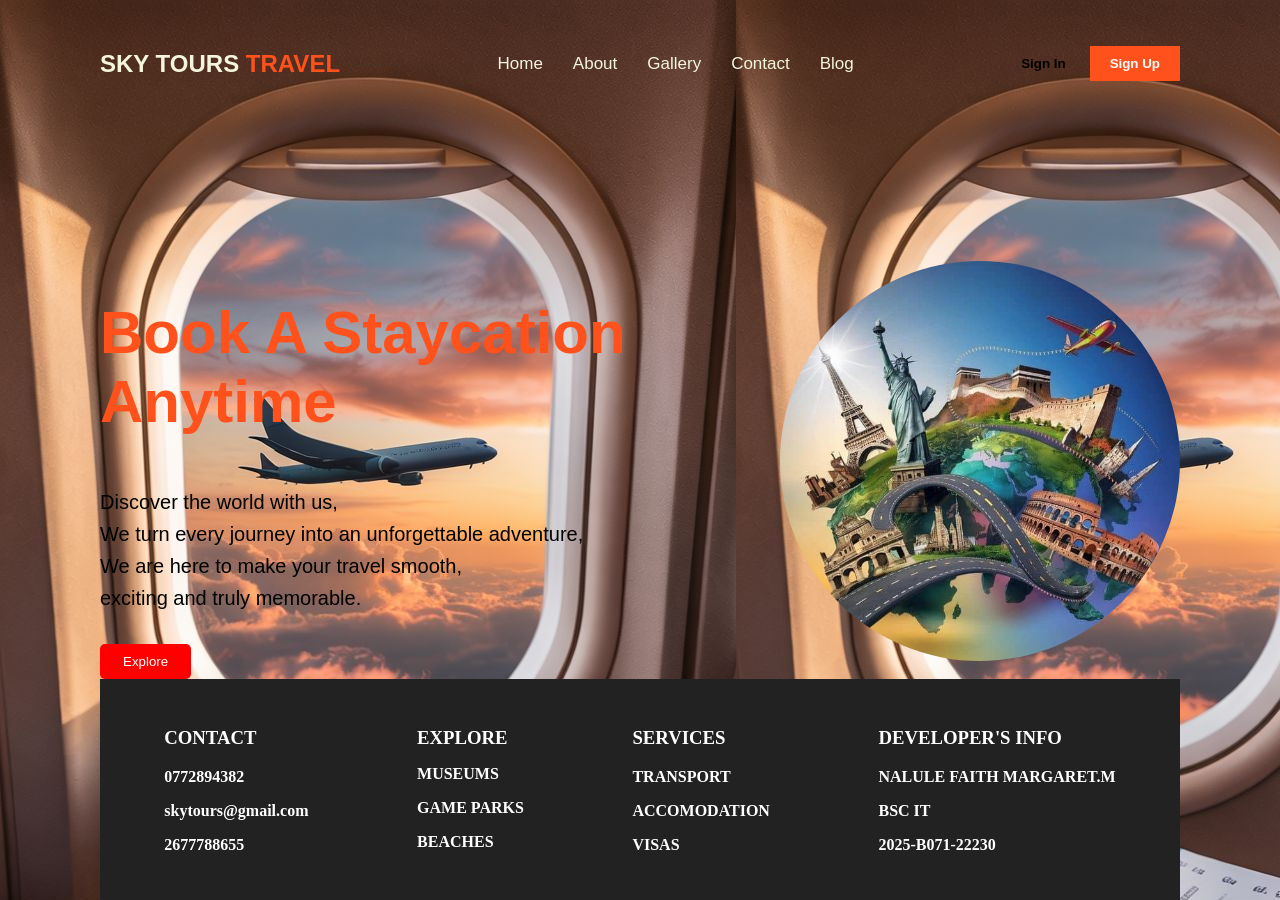
<file: index.html>
<!DOCTYPE html>
<html lang="en">
<head>
    <meta charset="UTF-8">
    <meta http-equiv="X-UA-Compatible" content="IE=edge">
    <link rel="stylesheet" href="./home.css">
    <meta name="viewport" content="width=device-width, initial-scale=1.0">
    <title>SKY TOWERS AND TRAVEL</title>
     
</head>
<body>
   
    <section class="Activities">
        <div class="nav">
            <div class="logo"><h1>SKY TOURS <b>TRAVEL</b></h1></div>
            <ul>
            <li><a href=" https://faith256-nalu.github.io/group-E-web-course-work/index.html">Home</a></li> 
            <li><a href=" https://faith256-nalu.github.io/group-E-web-course-work/about-us.html">About</a></li> 
            <li><a href=" https://faith256-nalu.github.io/group-E-web-course-work/gallery.html">Gallery</a></li>
            <li><a href=" https://faith256-nalu.github.io/group-E-web-course-work/contact.html">Contact</a></li>
            <li><a href=" https://faith256-nalu.github.io/group-E-web-course-work/blog.html">Blog</a></li>
            </ul>
            <form>
                <input class="signin" type="submit" value="Sign In" name="signin">
                <input class="signup" type="submit" value="Sign Up" name="signup"> 
            </form>    
        

        </div>

    </section>
    <section class="grid">
        <div class="content">
            <div class="content-left">
                <div class="info">
                    <h2 class="fade-in">Book A Staycation<br>Anytime</h2>
                    <p class="fade-in">Discover the world with us,<br>
                        We turn every journey into an unforgettable adventure,<br>
                        We are here to make your travel smooth,<br>
                        exciting and truly memorable.
                    </p>
                </div>
                <button class="fade-in">Explore</button>
            </div>
            <div class=" circle-content-right">
                <img src="https://faith256-nalu.github.io/group-E-web-course-work/images/index/trvel.jpg" alt="">
            </div>
            
        </div>

    </section>

    <footer class="footer">
        <div class="footer-conatiner">
          <h3>CONTACT</h3>
            <p><strong>0772894382</strong></p>
            <p><strong>skytours@gmail.com</strong></p>
            <p><strong>2677788655</strong></p>

        </div>

        <div class="footer-container">
            <h3>EXPLORE</h3>
            <p><strong>MUSEUMS</strong></p>
            <p><strong>GAME PARKS</strong></p>
            <p><strong>BEACHES</strong></p>

        </div>

        <div class="footer-conatiner">
            <h3>SERVICES</h3>
            <p><strong>TRANSPORT</strong></p>
            <p><strong>ACCOMODATION</strong></p>
            <p><strong>VISAS</strong></p>


        </div>
        <div class="footer-conatiner">
              <h3>DEVELOPER'S INFO</h3>
              <p><strong>NALULE FAITH MARGARET.M</strong></p>
              <p><strong>BSC IT</strong></p>
              <p><strong>2025-B071-22230</strong></p>


        </div>
    </footer>
        <script>
        document.addEventListener("DOMContentLoaded", () => {
            const elements = document.querySelectorAll(".fade-in");

            elements.forEach((el) => {
                setTimeout(() => {
                    el.classList.add("show");
                }, 200); 
            });
        });
        </script>   
</body>
</html>
</file>
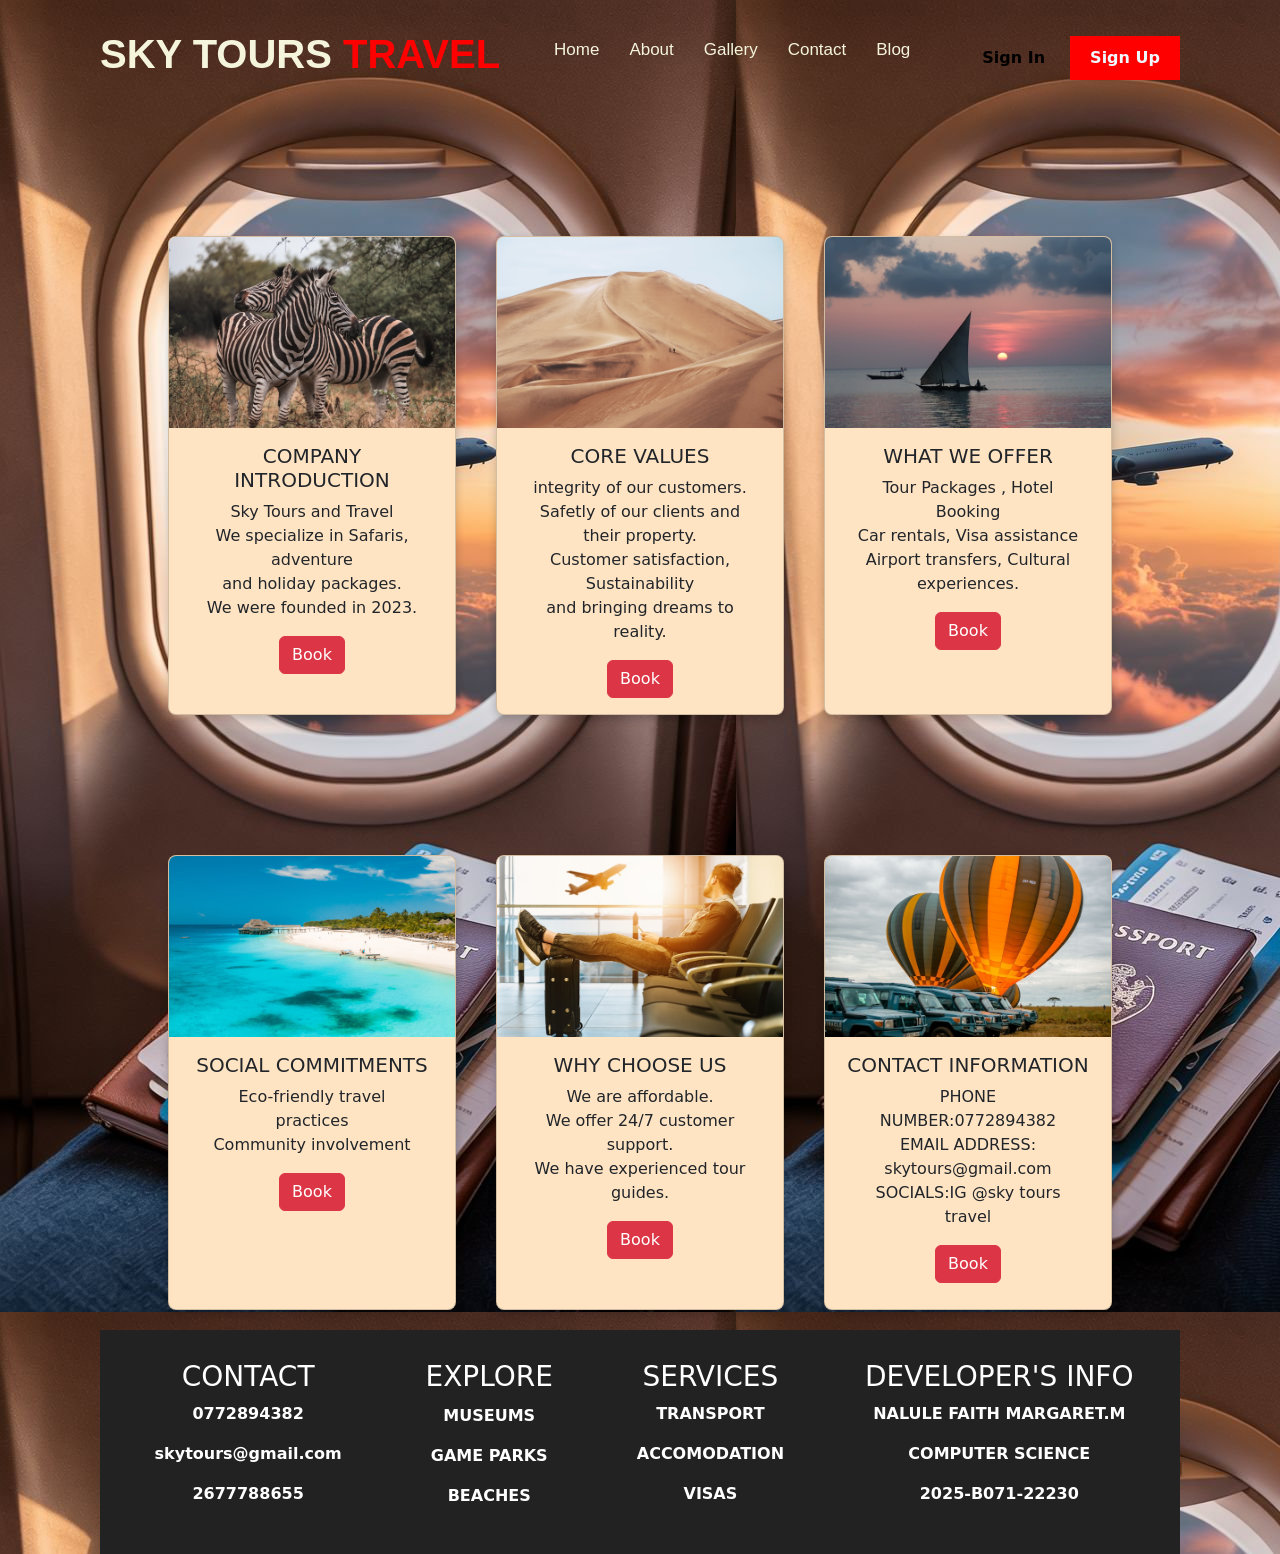
<file: about-us.html>
<!DOCTYPE html>
<html lang="en">
<head>
    <meta charset="UTF-8">
    <meta http-equiv="X-UA-Compatible" content="IE=edge">
    <link href="https://cdn.jsdelivr.net/npm/bootstrap@5.0.2/dist/css/bootstrap.min.css" rel="stylesheet" integrity="sha384-EVSTQN3/azprG1Anm3QDgpJLIm9Nao0Yz1ztcQTwFspd3yD65VohhpuuCOmLASjC" crossorigin="anonymous">
    <link rel="stylesheet" href="abt.css">
    <meta name="viewport" content="width=device-width, initial-scale=1.0">
    <title>John Speke</title>
    

</head>
<body>
    <div class="Activities">
        <div class="nav">
            <div class="logo"><h1>SKY TOURS <b>TRAVEL</b></h1></div>
            <ul>
                
            <li><a href=" https://faith256-nalu.github.io/group-E-web-course-work/index.html">Home</a></li> 
            <li><a href=" https://faith256-nalu.github.io/group-E-web-course-work/about-us.html">About</a></li> 
            <li><a href=" https://faith256-nalu.github.io/group-E-web-course-work/gallery.html">Gallery</a></li>
            <li><a href=" https://faith256-nalu.github.io/group-E-web-course-work/contact.html">Contact</a></li>
            <li><a href=" https://faith256-nalu.github.io/group-E-web-course-work/blog.html">Blog</a></li>
            
            </ul>
            <form>
                <input class="signin" type="submit" value="Sign In" name="signin">
                <input class="signup" type="submit" value="Sign Up" name="signup"> 
            </form>
        </div>
    </div>
    <div class="card_container">

        <!--1card-->
        <div class="card" style="width: 18rem;">
  <img src="https://faith256-nalu.github.io/group-E-web-course-work/images/about/image1.jpg" class="card-img-top" alt="...">
  <div class="card-body">
    <h5 class="card-title">COMPANY INTRODUCTION</h5>
    <p class="card-text">Sky Tours and Travel <br>
    We specialize in Safaris, adventure <br>
    and holiday packages. <br>
    We were founded in 2023.</p>
    <a href="#" class="btn btn-danger">Book</a>
  </div>
</div>
<!--card2-->
<div class="card" style="width: 18rem;">
  <img src="https://faith256-nalu.github.io/group-E-web-course-work/images/about/image2.jpg" class="card-img-top" alt="...">
  <div class="card-body">
    <h5 class="card-title">CORE VALUES</h5>
    <p class="card-text">integrity of our customers. <br>
    Safetly of our clients and their property. <br>
    Customer satisfaction, Sustainability <br>
    and bringing dreams to reality.
</p>
<a href="#" class="btn btn-danger">Book</a>
  </div>
</div>
<!--card3-->
<div class="card" style="width: 18rem;">
  <img src="https://faith256-nalu.github.io/group-E-web-course-work/images/about/image3.jpg" class="card-img-top" alt="...">
  <div class="card-body">
    <h5 class="card-title">WHAT WE OFFER</h5>
    <p class="card-text">Tour Packages , Hotel Booking <br>
    Car rentals, Visa assistance <br>
    Airport transfers, Cultural experiences.
    </p>
    <a href="#" class="btn btn-danger">Book</a>
  </div>
</div>
    </div>

    <!--next paragraph-->
    <div class="card_container">

        <!--1card-->
        <div class="card" style="width: 18rem;">
  <img src="https://faith256-nalu.github.io/group-E-web-course-work/images/about/image4.jpg" class="card-img-top" alt="...">
  <div class="card-body">
    <h5 class="card-title">SOCIAL COMMITMENTS</h5>
    <p class="card-text"> Eco-friendly travel practices <br>
    Community involvement</p>
    <a href="#" class="btn btn-danger">Book</a>
  </div>
</div>
<!--card2-->
<div class="card" style="width: 18rem;">
  <img src="https://faith256-nalu.github.io/group-E-web-course-work/images/about/image5.jpg" class="card-img-top" alt="...">
  <div class="card-body">
    <h5 class="card-title">WHY CHOOSE US</h5>
    <p class="card-text">We are affordable. <br>
    We offer 24/7 customer support. <br>
    We have experienced tour guides. <br>
    </p>
    <a href="#" class="btn btn-danger">Book</a>
  </div>
</div>
<!--card3-->
<div class="card" style="width: 18rem;">
  <img src="https://faith256-nalu.github.io/group-E-web-course-work/images/about/image6.jpg" class="card-img-top" alt="...">
  <div class="card-body">
    <h5 class="card-title">CONTACT INFORMATION</h5>
    <p class="card-text">PHONE NUMBER:0772894382 <br>
    EMAIL ADDRESS: skytours@gmail.com <br>
    SOCIALS:IG @sky tours travel </p>
    <a href="#" class="btn btn-danger">Book</a>
  </div>
</div>
    </div>
     <footer class="footer">
        <div class="footer-conatiner">
          <h3>CONTACT</h3>
            <p><strong>0772894382</strong></p>
            <p><strong>skytours@gmail.com</strong></p>
            <p><strong>2677788655</strong></p>

        </div>

        <div class="footer-container">
            <h3>EXPLORE</h3>
            <p><strong>MUSEUMS</strong></p>
            <p><strong>GAME PARKS</strong></p>
            <p><strong>BEACHES</strong></p>

        </div>

        <div class="footer-conatiner">
            <h3>SERVICES</h3>
            <p><strong>TRANSPORT</strong></p>
            <p><strong>ACCOMODATION</strong></p>
            <p><strong>VISAS</strong></p>


        </div>
          <div class="footer-conatiner">
              <h3>DEVELOPER'S INFO</h3>
              <p><strong>NALULE FAITH MARGARET.M</strong></p>
              <p><strong>COMPUTER SCIENCE</strong></p>
              <p><strong>2025-B071-22230</strong></p>


          </div>
    </footer>


        
    <script src="https://cdn.jsdelivr.net/npm/bootstrap@5.0.2/dist/js/bootstrap.min.js" integrity="sha384-cVKIPhGWiC2Al4u+LWgxfKTRIcfu0JTxR+EQDz/bgldoEyl4H0zUF0QKbrJ0EcQF" crossorigin="anonymous"></script>
</body>
</html>
</file>
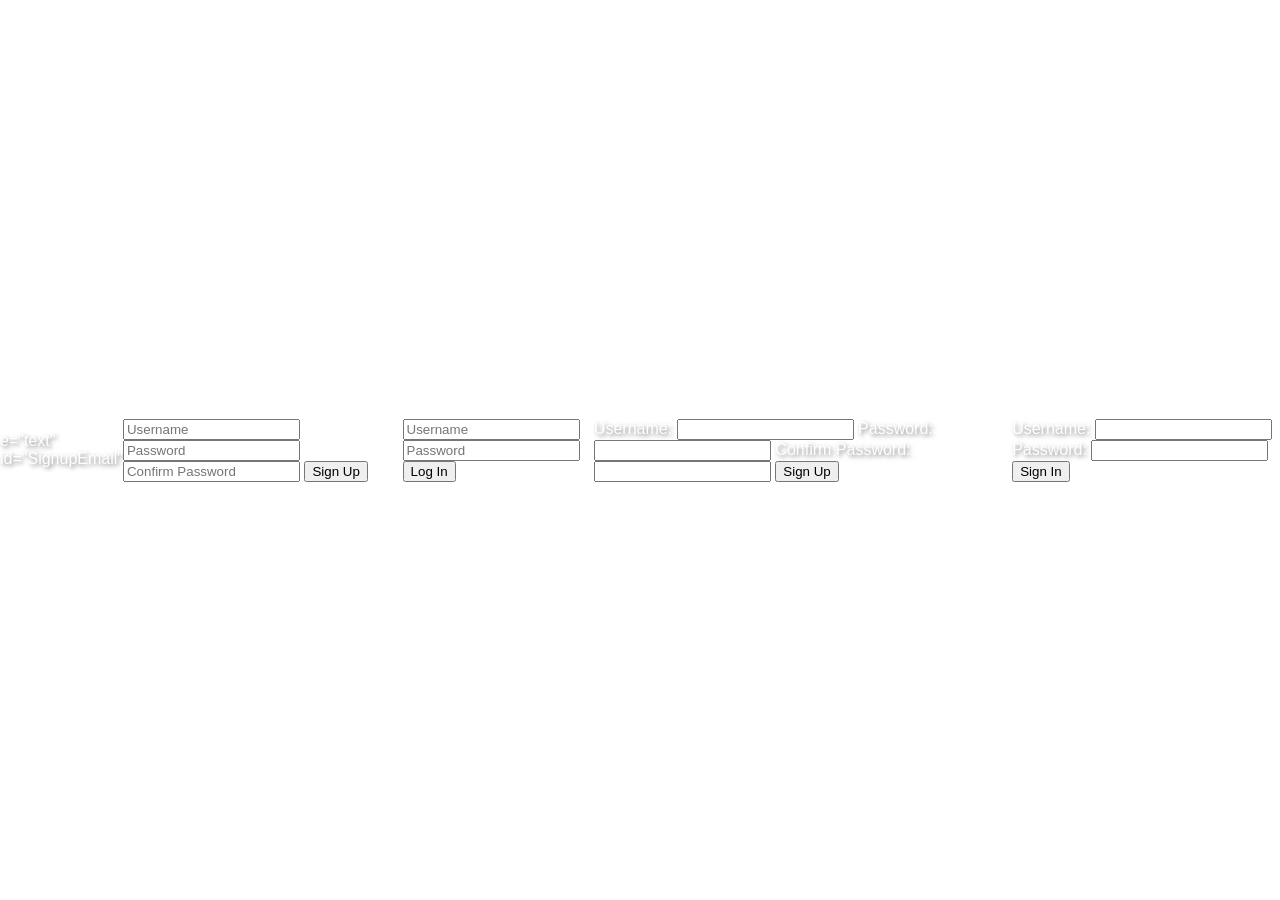
<file: ghhu.html>
<!DOCTYPE html>
<html lang="en">
<head>
    <meta charset="UTF-8">
    <meta name="viewport" content="width=<>, initial-scale=1.0">
    <title>Document</title>
</head>
<body>
e="text" id="SignupEmail"

    <!-- signup.html -->
<form id="signupForm">
  <input type="text" id="signupUsername" placeholder="Username" required />
  <input type="password" id="signupPassword" placeholder="Password" required />
  <input type="password" id="confirmPassword" placeholder="Confirm Password" required />
  <button type="submit">Sign Up</button>
</form>

<!-- signin.html -->
<form id="signinForm">
  <input type="text" id="signinUsername" placeholder="Username" required />
  <input type="password" id="loginPassword" placeholder="Password" required />
  <button type="submit">Log In</button>
</form>
<form id="signupForm">
    <label for="signupUsername">Username:</label>
    <input type="text" id="signupUsername" required>
    <label for="signupPassword">Password:</label>
    <input type="password" id="signupPassword" required>
    <label for="confirmPassword">Confirm Password:</label>
    <input type="password" id="confirmPassword" required>
    <button type="submit">Sign Up</button>
</form>
<form id="signinForm">
    <label for="signinUsername">Username:</label>
    <input type="text" id="signinUsername" required>
    <label for="signinPassword">Password:</label>
    <input type="password" id="signinPassword" required>
    <button type="submit">Sign In</button>
</form>
<style>
        body {
            background-size: cover;
            background-position: center;
            transition: background-image 1s ease-in-out; /* Optional: for a smooth transition */
            margin: 0;
            height: 100vh;
            display: flex;
            justify-content: center;
            align-items: center;
            color: white;
            font-family: sans-serif;
            text-shadow: 2px 2px 4px rgba(0, 0, 0, 0.5);
        }
    </style>
</head>

</body>
</html>
</file>
<file: home.css>
body{
    margin: 0 100px;
    background-image: url(https://faith256-nalu.github.io/group-E-web-course-work/images/index/travel.jpg);
    
    
}

.nav{
    width: 100%;
    display:flex ;
    justify-content: space-between;
    align-items: center;
    padding: 30px 0;
}
.nav .logo h1{
    font-weight:600 ;
    font-family: sans-serif;
    color: beige;
}
.nav .logo b{
    color: #ff511c;
}
.nav ul{
    display: flex;
    list-style: none;
}
.nav ul li{
    margin-right: 30px;
}
.nav ul li a{
    text-decoration: none;
    color: beige;
    font-weight: 500;
    font-family: sans-serif;
    font-size: 17px;
}

.nav ul .active{
    content:' ';
    width: 50%;
    height: 3px;
    background-color: #ff511c;
    display: flex;
    position: relative;
    margin-left: 10px;
}

input{
    padding: 10px 20px;
    cursor: pointer;
    font-weight: 600;
}
.signin{
    background: transparent;
    border: none;
}
.signup{
    background-color: #ff511c;
    color: #ffffff;
    outline: none;
    border: none;
    
}

.content{
    display: grid;
    grid-template-columns: 50% auto;
    gap: 30px;
    margin-top: 120px;
    align-items: center;
    justify-content: space-between;
    width: 100%;
}

.content .content-left{
    display: block;
    width: 100%;
}
.content .content-left .info{
    max-width: 100%;
    display: flex;
    flex-direction: column;
}
.content .content-left .info h2{
    font-size: 60px;
    color: #ff511c;
    font-family: sans-serif;
    margin-bottom: 30px;

}
.content .content-left .info p{
    font-size: 20px ;
    line-height: 2pc ;
    color: black;
    margin-bottom: 30px;
    font-family: sans-serif;
}

.content .content-left button{
    padding: 10px 23px;
    background-color: red;
    color: white;
    border-radius: 5px;
    border: none;
    cursor: pointer;
}

.content .content-right{
    display: block;
    width: 100%;
    
    
}
.content .circle-content-right img{
    width: 400px;
    height: 400px;
    position: relative;
    animation: rotate 60s linear infinite;
    border-radius: 50%;
    overflow: hidden;
}

@keyframes rotate {
    0%{
        transform: rotate(0deg);
    }
    100%{
        transform: rotate(360deg);
    }


}
.footer{
    background: #222;
    color: white;
    display: flex;
    justify-content: space-around;
    padding: 30px 10px;
}
.footer-container h3{
    margin-bottom: 10px;
}
.footer-conatiner a{
    color: #ccc;
    text-decoration: none;

}
.footer-conatiner a:hover{
    color: white;
}
.fade-in {
    opacity: 0;
    transform: translateY(20px);
    transition: opacity 1.3s ease-out, transform 1.3s ease-out;
}

.fade-in.show {
    opacity: 1;
    transform: translateY(0);
}
</file>
<file: abt.css>
body{
    margin: 0 100px;
    background-image:  url(https://faith256-nalu.github.io/group-E-web-course-work/images/index/travel.jpg);
    text-align: center;
}

.nav{
    width: 100%;
    display: flex;
    justify-content: space-between;
    align-items: center;
    padding: 30px 0;
}
.nav .logo h1{
    font-weight: 600;
    font-family: sans-serif;
    color: beige;
}
.nav .logo b{
    color: red;
}.nav ul{
    display: flex;
    list-style: none;
}
.nav ul li{
    margin-right: 30px;
}
.nav ul li a{
    text-decoration: none;
    color: beige;
    font-weight: 500;
    font-family: sans-serif;
    font-size: 17px;
}

.nav ul .active {
    content: '';
    width: 50%;
    height: 3px;
    background-color: red;
    display: flex;
    position: relative;
    margin-left: 10px;
}

input{
    padding: 10px 20px;
    cursor: pointer;
    font-weight: 600;
}
.signin{
    background: transparent;
    border: none;
}
.signup{
    background-color: red;
    color: aliceblue;
    outline: none;
    border: none;
}
.card_container{
    display: flex;
    flex-direction: row;
    justify-content: center;
     margin-top: 100px; 
     
}
.card{
    width: 30%;
    height: auto;
    background-color: bisque;
    border-radius: 8px;
    overflow: hidden;
    box-shadow: 0px 4px 8px rgba(0, 0, 0, 0.2);
    margin: 20px;
    
}

img{
    width: 100%;
    height: 40%;
    
}
.card_content{
    font-size: 15px;
    height: 40%;
}
p{
    padding-left: 1em;
    padding-right: 1em;
}

@media (max-width: 800px) {
  .card_container {
    flex-direction: column;
    justify-content: space-between;
    align-items: center;
  }
  .card {
    width: 60%;
  }
}
.footer{
    background: #222;
    color: white;
    display: flex;
    justify-content: space-around;
    padding: 30px 10px;
}
.footer-container h3{
    margin-bottom: 10px;
}
.footer-conatiner a{
    color: #ccc;
    text-decoration: none;

}
.footer-conatiner a:hover{
    color: white;
}
</file>
